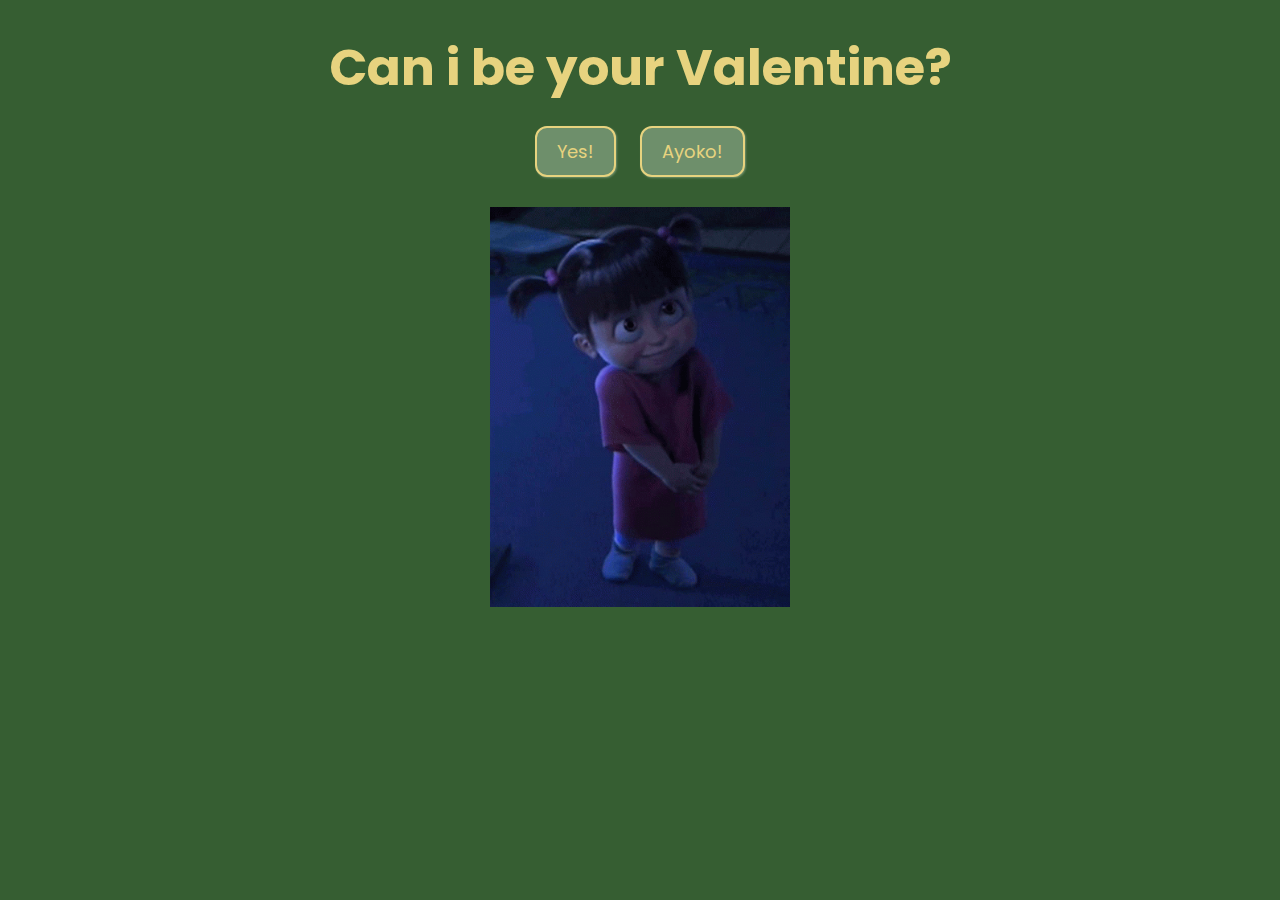
<file: index.html>
<!DOCTYPE html>
<html lang="en">
  <head>
    <meta charset="UTF-8" />
    <meta name="viewport" content="width=device-width, initial-scale=1.0" />
    <link href="https://fonts.googleapis.com/css2?family=Poppins:wght@300;400;700&display=swap" rel="stylesheet">
    <title>Be My Valentine</title>
    <link rel="stylesheet" href="css/valentine.css" />
  </head>
  <body>
    <div id="valentineQuestion"><b>Can i be your Valentine?</b></div>
    <button class="answerButton" onclick="location.href='thankyou.html'">
      Yes!
    </button>
    <button class="answerButton" id="noButton">Ayoko!</button>  
    <br />
    <img src="boo.gif" alt="boo asking question" class="responsive" />

    <script>
      document
        .getElementById("noButton")
        .addEventListener("click", function () {
          var yesButton = document.querySelector(
            'button[onclick*="thankyou.html"]'
          );
          var currentFontSize = parseInt(
            window.getComputedStyle(yesButton).fontSize
          );
          yesButton.style.fontSize = currentFontSize + 10 + "px";
        });
    </script>
  </body>
</html>
</file>
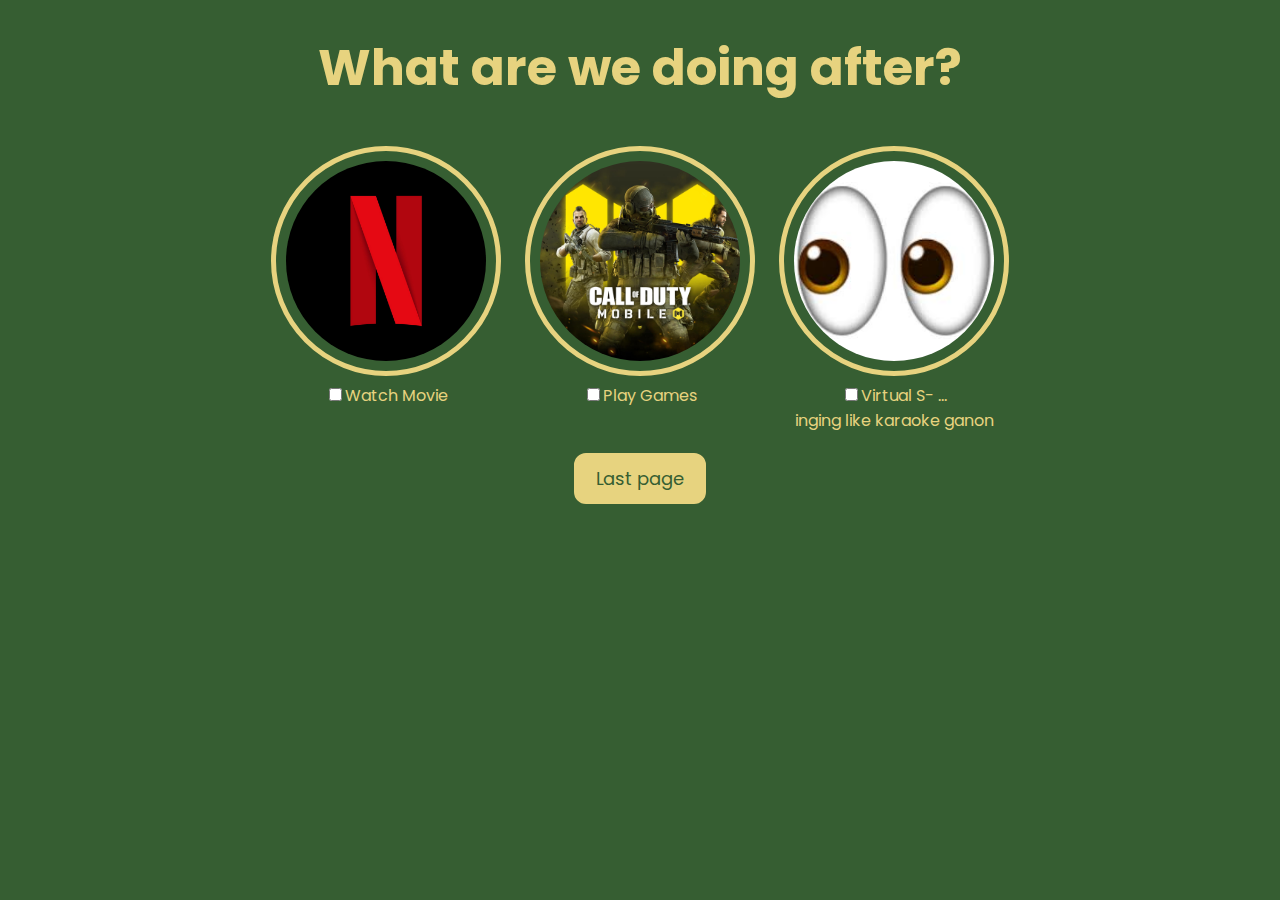
<file: activities.html>
<!DOCTYPE html>
<html lang="en">
  <head>
    <meta charset="UTF-8" />
    <meta name="viewport" content="width=device-width, initial-scale=1.0" />
    <link href="https://fonts.googleapis.com/css2?family=Poppins:wght@300;400;700&display=swap" rel="stylesheet">
    <title>Activities</title>
    <link rel="stylesheet" href="css/activities.css" />
  </head>
  <body>
    <div id="activityquestion"><b>What are we doing after?</b></div>
    <div class="activities-selection">
      <div class="activity-item">
        <img src="activities/nf.jpg" alt="Movie" />
        <label
          ><input
            type="checkbox"
            name="activities"
            value="Movie"
          />Watch Movie</label
        >
      </div>
      <div class="activity-item">
        <img src="activities/cod.jpg" alt="Games" />
        <label
          ><input
            type="checkbox"
            name="activities"
            value="Games"
          />Play Games</label
        >
      </div>
      <div class="activity-item">
        <img src="activities/eye.jfif" alt="karaoke" />
        <label
          ><input
            type="checkbox"
            name="activities"
            value="karaoke"
          />Virtual S- ... <br> inging like karaoke ganon</label
        >
      </div>
    </div>
    <button class="button" onclick="location.href='lastpage.html'">
      Last page
    </button>
  </body>
</html>
</file>
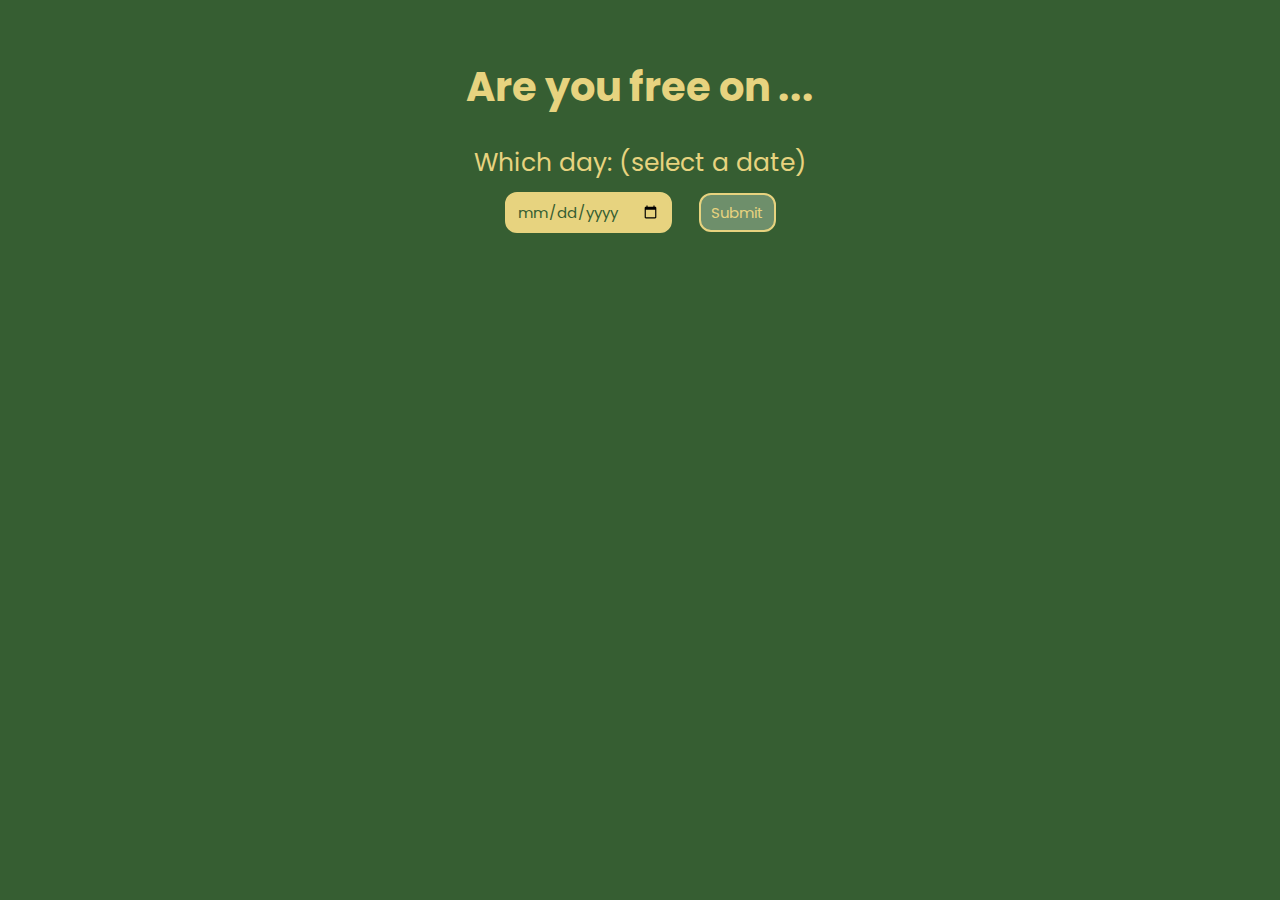
<file: date.html>
<!DOCTYPE html>
<html lang="en">
  <head>
    <meta charset="UTF-8" />
    <meta name="viewport" content="width=device-width, initial-scale=1.0" />
    <link href="https://fonts.googleapis.com/css2?family=Poppins:wght@300;400;700&display=swap" rel="stylesheet">
    <title>Date</title>
    <link rel="stylesheet" href="css/date.css" />
  </head>
  <body>
    <h1 title="choose a date">Are you free on ...</h1>
    <form class="form-group">
      <label>Which day: (select a date)</label>
      <div>
        <input type="date" />
        <button class="button" type="submit" formaction="food.html">
          Submit
        </button>
      </div>
    </form>
  </body>
</html>
</file>
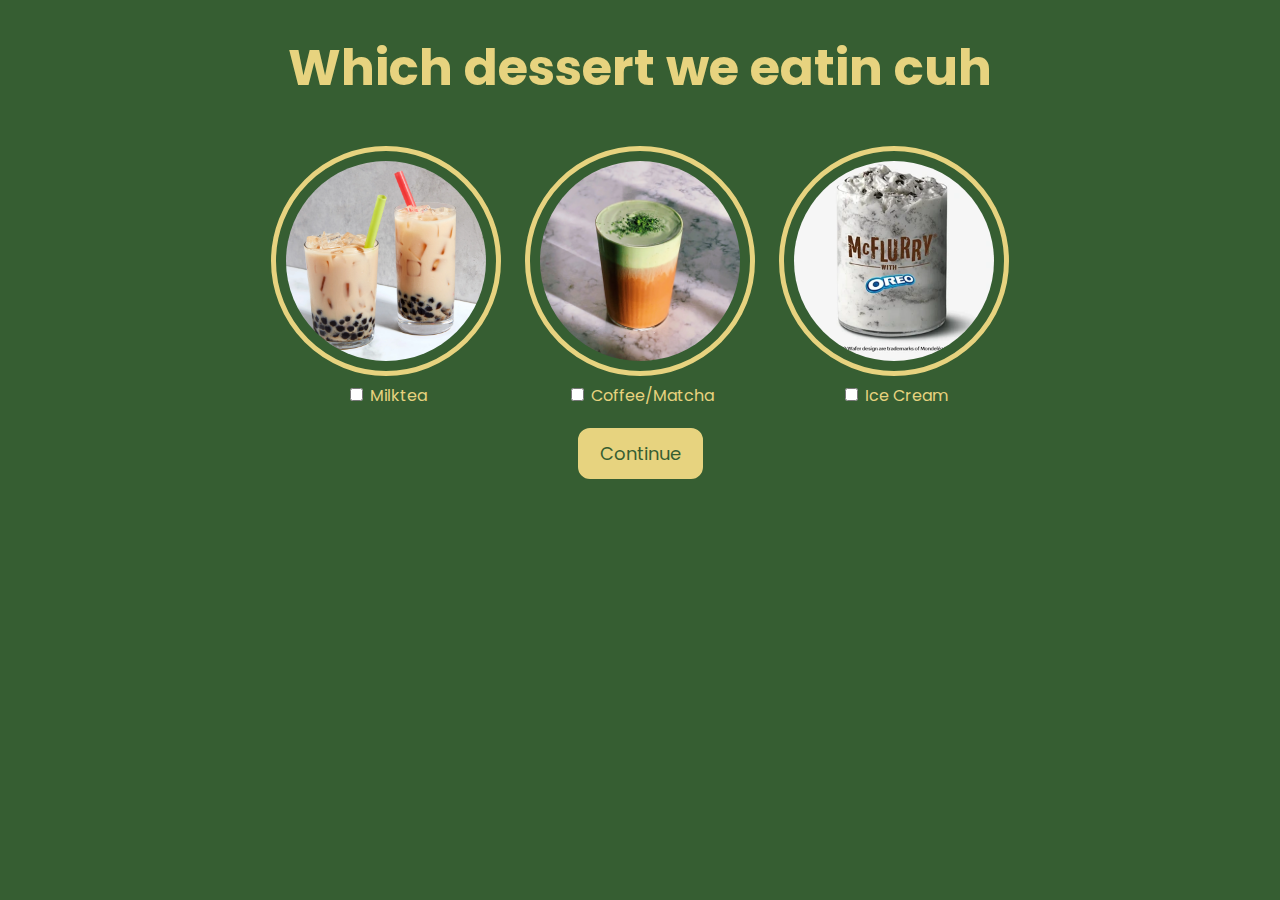
<file: dessert.html>
<!DOCTYPE html>
<html lang="en">
  <head>
    <meta charset="UTF-8" />
    <meta name="viewport" content="width=device-width, initial-scale=1.0" />
    <link href="https://fonts.googleapis.com/css2?family=Poppins:wght@300;400;700&display=swap" rel="stylesheet">
    <title>Dessert</title>
    <link rel="stylesheet" href="css/dessert.css" />
  </head>
  <body>
    <div id="dessertquestion">Which dessert we eatin cuh</div>

    <div class="dessert-selection">
      <div class="dessert-item">
        <img src="food/milktea.png" alt="Milktea" />
        <label
          ><input type="checkbox" name="dessert" value="Milktea" /> Milktea</label
        >
      </div>
      <div class="dessert-item">
        <img src="food/coffee.png" alt="Coffee" />
        <label
          ><input type="checkbox" name="dessert" value="Coffee" /> Coffee/Matcha</label
        >
      </div>
      <div class="dessert-item">
        <img src="food/mcdo.png" alt="Cream" />
        <label><input type="checkbox" name="dessert" value="Cream" /> Ice Cream</label>
      </div>
    </div>
    <button class="button" onclick="location.href='activities.html'">
      Continue
    </button>
  </body>
</html>
</file>
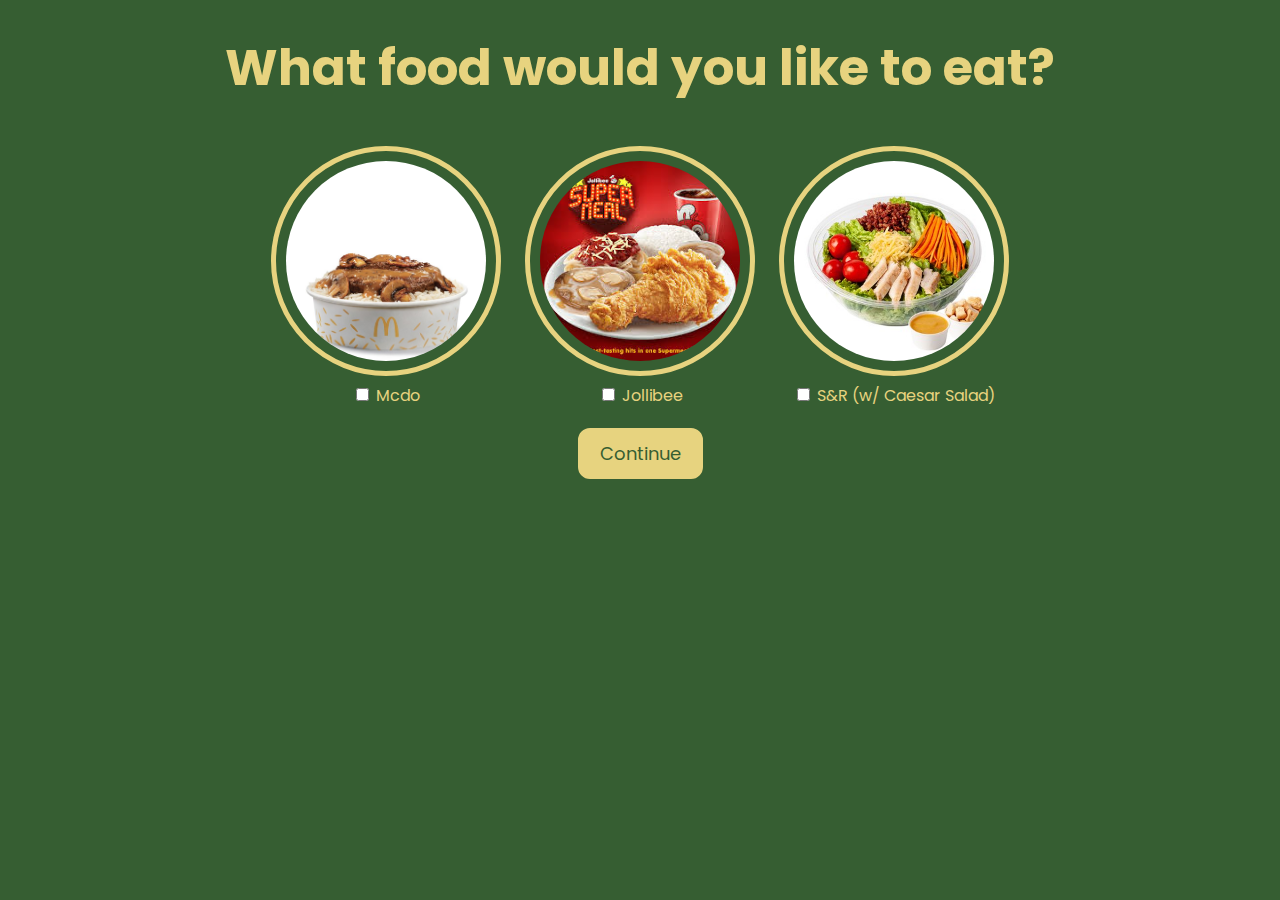
<file: food.html>
<!DOCTYPE html>
<html lang="en">
  <head>
    <meta charset="UTF-8" />
    <meta name="viewport" content="width=device-width, initial-scale=1.0" />
    <link href="https://fonts.googleapis.com/css2?family=Poppins:wght@300;400;700&display=swap" rel="stylesheet">
    <title>Food Selection</title>
    <link rel="stylesheet" href="css/food.css" />
  </head>
  <body>
    <div id="foodquestion">
      <b>What food would you like to eat?</b>
    </div>

    <div class="food-selection">
      <div class="food-item">
        <img src="food/mcdo.jfif" alt="Mcdo" />
        <label
          ><input
            type="checkbox"
            name="food"
            value="Mcdo"
          />
          Mcdo</label
        >
      </div>
      <div class="food-item">
        <img src="food/jabee.jfif" alt="jabee" />
        <label
          ><input type="checkbox" name="food" value="jabee" /> Jollibee</label>
      </div>
      <div class="food-item">
        <img src="food/snr.jpg" alt="snr" />
        <label
          ><input type="checkbox" name="food" value="snr" /> S&R (w/ Caesar Salad)</label>
      </div>
    </div>
    <button class="button" onclick="location.href='dessert.html'">
      Continue
    </button>
  </body>
</html>
</file>
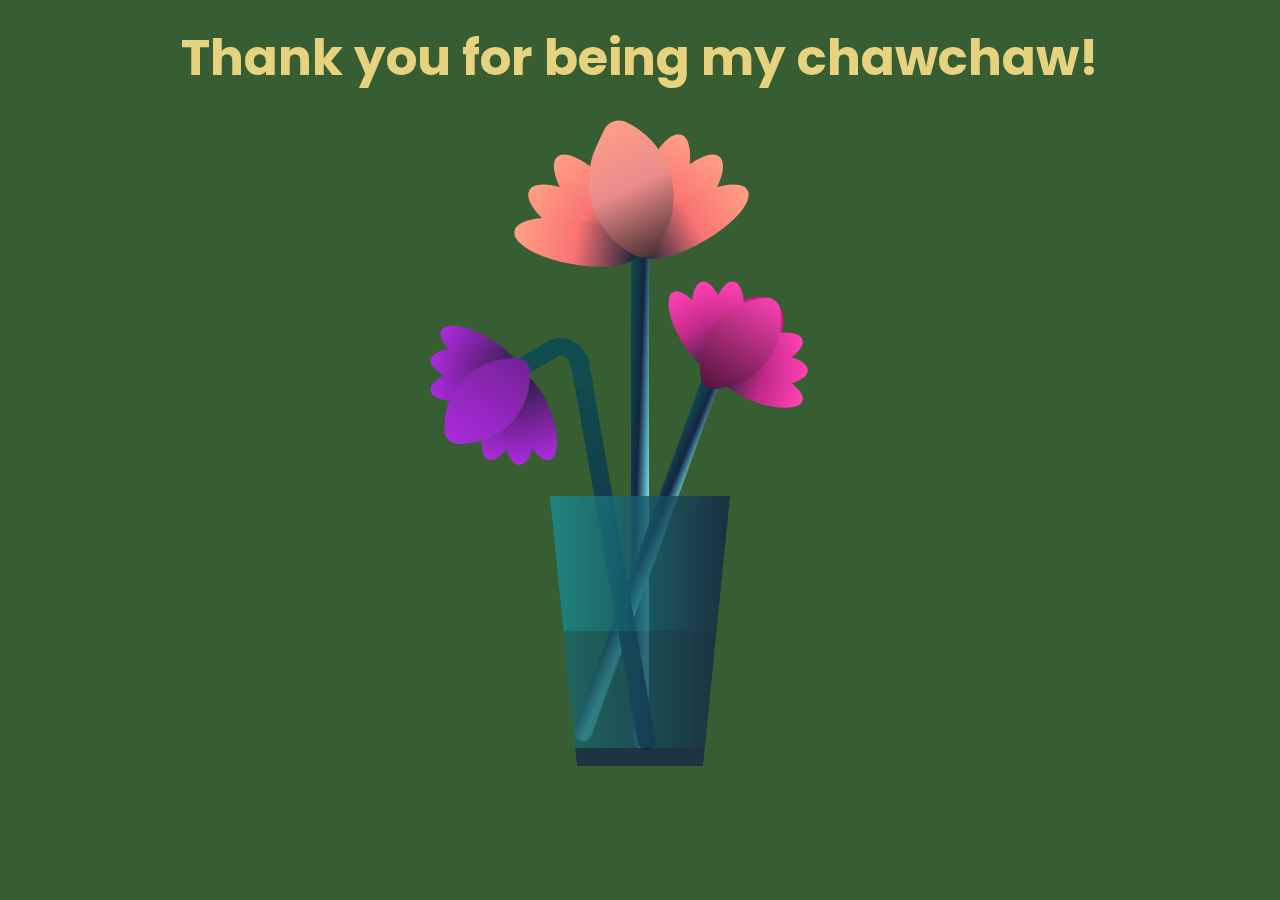
<file: lastpage.html>
<!DOCTYPE html>
<html lang="en">
  <head>
    <meta charset="UTF-8" />
    <meta name="viewport" content="width=device-width, initial-scale=1.0" />
    <link href="https://fonts.googleapis.com/css2?family=Poppins:wght@300;400;700&display=swap" rel="stylesheet">
    <title>I love you</title>
    <link rel="stylesheet" href="css/flower.css" />
  </head>
  <body>
    <div id="thankyou"><b>Thank you for being my chawchaw!</b></div>
    <div class="flower">
      <div class="f-wrapper">
        <div class="flower__line"></div>
        <div class="f">
          <div class="flower__leaf flower__leaf--1"></div>
          <div class="flower__leaf flower__leaf--2"></div>
          <div class="flower__leaf flower__leaf--3"></div>
          <div class="flower__leaf flower__leaf--4"></div>
          <div class="flower__leaf flower__leaf--5"></div>
          <div class="flower__leaf flower__leaf--6"></div>
          <div class="flower__leaf flower__leaf--7"></div>
          <div
            class="flower__leaf flower__leaf--8 flower__fall-down--yellow"
          ></div>
        </div>
      </div>

      <div class="f-wrapper f-wrapper--2">
        <div class="flower__line"></div>
        <div class="f">
          <div class="flower__leaf flower__leaf--1"></div>
          <div class="flower__leaf flower__leaf--2"></div>
          <div class="flower__leaf flower__leaf--3"></div>
          <div class="flower__leaf flower__leaf--4"></div>
          <div class="flower__leaf flower__leaf--5"></div>
          <div class="flower__leaf flower__leaf--6"></div>
          <div class="flower__leaf flower__leaf--7"></div>
          <div
            class="flower__leaf flower__leaf--8 flower__fall-down--pink"
          ></div>
        </div>
      </div>

      <div class="f-wrapper f-wrapper--3">
        <div class="flower__line"></div>
        <div class="f">
          <div class="flower__leaf flower__leaf--1"></div>
          <div class="flower__leaf flower__leaf--2"></div>
          <div class="flower__leaf flower__leaf--3"></div>
          <div class="flower__leaf flower__leaf--4"></div>
          <div class="flower__leaf flower__leaf--5"></div>
          <div class="flower__leaf flower__leaf--6"></div>
          <div class="flower__leaf flower__leaf--7"></div>
          <div
            class="flower__leaf flower__leaf--8 flower__fall-down--purple"
          ></div>
        </div>
      </div>
      <div class="flower__glass"></div>
    </div>
  </body>
</html>
</file>
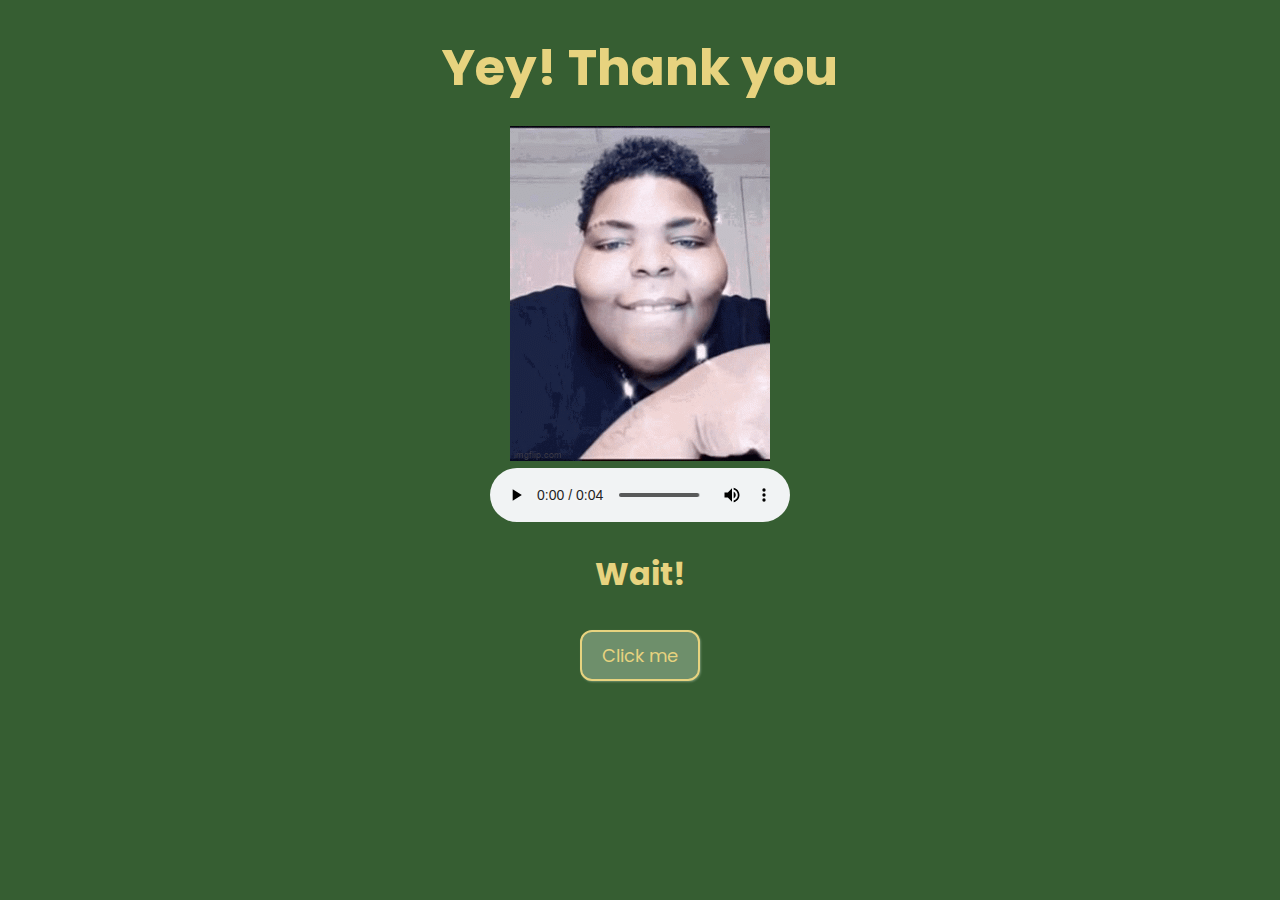
<file: thankyou.html>
<!DOCTYPE html>
<html lang="en">
  <head>
    <meta charset="UTF-8" />
    <meta name="viewport" content="width=device-width, initial-scale=1.0" />
    <link href="https://fonts.googleapis.com/css2?family=Poppins:wght@300;400;700&display=swap" rel="stylesheet">
    <title>Thank you</title>
    <link rel="stylesheet" href="css/lastpage.css" />
  </head>
  <body>
    <div id="thankyou"><b>Yey! Thank you</b></div>

    <img id="rizz" src="rizz.gif" alt="rizzler god" class="responsive" />
    <br />
    <audio controls autoplay loop>
      <source src="congratulations.mp3" type="audio/mpeg" />
      Your browser does not support the audio element.
    </audio>
    <h1>Wait!</h1>
    <button class="button" onclick="location.href='date.html'">
      Click me
    </button>
  </body>
</html>
</file>
<file: css/valentine.css>
body {
  text-align: center;
  margin-top: 30px;
  font-family: "Poppins", sans-serif;
  background-color: #365e32;
  color: #e7d37f;
}

img {
  height: 400px;
  width: auto;
  padding: 10px;
}

#valentineQuestion {
  font-size: 50px;
  margin-bottom: 10px;
}
.answerButton {
  padding: 10px 20px;
  font-size: 18px;
  cursor: pointer;
  margin: 10px;
  font-family: "Poppins", sans-serif;
  margin-bottom: 20px;
  background-color: #6e8f6b;
  color: #e7d37f;
  border-radius: 12px;
  border: 2px solid #e7d37f;
  box-shadow: 1px 1px 2px #6e8f6b;
  transition: 0.3s;
}

.answerButton:hover {
  background-color: #e7d37f;
  color: #ffe3e1;
  border: 2px solid #6e8f6b;
  box-shadow: 1px 1px 2px #6e8f6b;
}
</file>
<file: css/activities.css>
body {
  text-align: center;
  margin-top: 30px;
  font-family: "Poppins", sans-serif;
  background-color: #365e32;
  color: #e7d37f;
}
#activityquestion {
  font-size: 50px;
  margin-bottom: 30px;
}
.activity-item {
  display: inline-block;
  margin: 10px;
  vertical-align: top;
  color: #e7d37f;
}
.activity-item img {
  height: 200px;
  width: 200px;
  border-radius: 50%;
  border: 5px solid #e7d37f;
  object-fit: cover;
  padding: 10px;
}
.activity-item label {
  display: block;
}
.button {
  padding: 10px 20px;
  font-size: 18px;
  cursor: pointer;
  margin: 10px;
  font-family: "Poppins", sans-serif;
  margin-bottom: 20px;
  background-color: #e7d37f;
  color: #365e32;
  border-radius: 12px;
  border: 2px solid #e7d37f;
}
</file>
<file: css/date.css>
body {
  text-align: center;
  margin-top: 30px;
  font-family: "Poppins", sans-serif;
  background-color: #365e32;
  color: #e7d37f;
  display: flex;
  flex-direction: column;
}
h1 {
  font-size: 40px;
}

form .header {
  width: 100%;
  display: flex;
  font-size: 20px;
  margin-bottom: 20px;
  color: #6e8f6b;
}

.form-group {
  display: flex;
  flex-direction: column;
  justify-content: center;
  font-size: 25px;
}

.button {
  padding: 6px 10px;
  font-size: 15px;
  cursor: pointer;
  margin: 10px;
  font-family: "Poppins", sans-serif;
  margin-bottom: 10px;
  background-color: #6e8f6b;
  color: #e7d37f;
  border-radius: 12px;
  border: 2px solid #e7d37f;
  transition: 0.3s;
}

.button:hover {
  background-color: #e7d37f;
  color: #365e32;
  border: 2px solid #365e32;
}

input[type="date"] {
  padding: 6px 10px;
  font-size: 15px;
  cursor: pointer;
  margin: 10px;
  font-family: "Poppins", sans-serif;
  margin-bottom: 10px;
  background-color: #e7d37f;
  color: #365e32;
  border-radius: 12px;
  border: 2px solid #e7d37f;
}
</file>
<file: css/dessert.css>
body {
  text-align: center;
  margin-top: 30px;
  font-family: "Poppins", sans-serif;
  background-color: #365e32;
  color: #e7d37f;
}

#dessertquestion {
  font-size: 50px;
  margin-bottom: 30px;
  font-weight: bold;
}
.dessert-item {
  display: inline-table;
  margin: 10px;
  vertical-align: top;
  color: #e7d37f;
}
.dessert-item img {
  height: 200px;
  width: 200px;
  border-radius: 50%;
  border: 5px solid #e7d37f;
  object-fit: cover;
  padding: 10px;
}
.dessert-item label {
  display: block;
}
.button {
  padding: 10px 20px;
  font-size: 18px;
  cursor: pointer;
  margin: 10px;
  font-family: "Poppins", sans-serif;
  margin-bottom: 20px;
  background-color: #e7d37f;
  color: #365e32;
  border-radius: 12px;
  border: 2px solid #e7d37f;
}
</file>
<file: css/food.css>
body {
  text-align: center;
  margin-top: 30px;
  font-family: "Poppins", sans-serif;
  background-color: #365e32;
  color: #e7d37f;
}

#foodquestion {
  font-size: 50px;
  margin-bottom: 30px;
}

.food-item {
  display: inline-block;
  margin: 10px;
  vertical-align: top;
  color: #e7d37f;
}
.food-item img {
  height: 200px;
  width: 200px;
  border-radius: 50%;
  border: 5px solid #e7d37f;
  object-fit: cover;
  padding: 10px;
}
.food-item label {
  display: block;
}
.button {
  padding: 10px 20px;
  font-size: 18px;
  cursor: pointer;
  margin: 10px;
  font-family: "Poppins", sans-serif;
  margin-bottom: 20px;
  background-color: #e7d37f;
  color: #365e32;
  border-radius: 12px;
  border: 2px solid #e7d37f;
}
</file>
<file: css/flower.css>
*,
*::after,
*::before{
    padding: 0;
    margin: 0;
    box-sizing: border-box;
}

:root{
    --color-bg: linear-gradient(to top,#010329,#000005);
    --color-glass:linear-gradient(to left,#142544,#1a9092);
    --color-water:linear-gradient(to left,#142544,#1b6d6e);
}

body{
    background-color: #365e32;
    min-height: 100vh;
    display: flex;
    flex-direction: column;
    align-items: center;
    justify-content: flex-start;
    overflow: hidden;
	color: #e7d37f;
    font-family: "Poppins", sans-serif;
}

#thankyou {
    width: 100%;
    text-align: center;
    margin-top: 20px;
    z-index: 1000;
    position: relative;
	margin-bottom: 400px;
	font-size: 50px;
}

.flower{
    position: relative;
}

.flower__glass{
    width:20vmin;
    height: 30vmin;
    background-image: var(--color-glass);
    clip-path: polygon(0 0, 100% 0, 85% 100%, 15% 100%);
    opacity: .8;
    position: relative;
}

.flower__glass::after{
    content: '';
    position: absolute;
    bottom: 0;
    left: 0;
    background-color: #182843;
    width: 100%;
    height: 2vmin;
}

.flower__glass::before{
    content: '';
    position: absolute;
    bottom: 0;
    left: 0;
    background-image: var(--color-water);
    width: 100%;
    height: 15vmin;
}

.f-wrapper{
    position: absolute;
    left: 45%;
    bottom: 2vmin;
}

.f-wrapper--2{
    left: 50%;
    bottom: 5%;
    transform-origin: 10% left;
    transform: rotate(20deg);
}

.f-wrapper--3{
    left: 30%;
    bottom: 5%;
    transform-origin: 10% left;
    transform: rotate(-10deg);
}

.f-wrapper--3 .flower__line{
    height: 45vmin;
    position: relative;
}

.f-wrapper--3 .flower__line::after{
    content: '';
    position: absolute;
    left:0;
    top: 0;
    width: 6vmin;
    height: 6vmin;
    transform: translate(-69%,-30%) rotate(-5deg);
    border-radius:10vmin 10vmin 0 0;
    border: 2vmin solid  #104d4e;
    border-bottom: transparent;
    border-left: transparent;
}

.f-wrapper--3 .flower__line::before{
    content: '';
    position: absolute;
    left:-40%;
    top: -1%;
    width: 6vmin;
    height: 2vmin;
    transform-origin: right;
    transform: translate(-100%,-80%) rotate(-20deg);
    background-color: #104d4e;
    border-radius: 2vmin;
}

.f-wrapper--3 .flower__line{
    background-image: linear-gradient(to top,#142544,#104d4e);
}


.f-wrapper--2 .flower__line{
    height: 45vmin;
}

.f-wrapper--2 .f{
    transform: translateX(-50%) rotate(20deg);
}

.f-wrapper--3 .f{
    transform: translate(-350%,-50%) rotate(-120deg);
}

.f-wrapper--2 .flower__leaf:not(:first-child){
    width: 3.8vmin;
    height: 10vmin;
    background-image: linear-gradient(to bottom, #ff43b6 ,#c22887, #1a233a 99%);
}

.f-wrapper--3 .flower__leaf:not(:first-child){
    width: 3.8vmin;
    height: 10vmin;
    background-image: linear-gradient(to bottom, #ad2be0 ,#712291, #1a233a 99%);
}

.f-wrapper--3 .flower__leaf--1{
    width: 8vmin;
    height: 10vmin;
    bottom: 2vmin;
    background-color: #ad2be0;
}

.f-wrapper--2 .flower__leaf--1{
    width: 8vmin;
    height: 10vmin;
    bottom: 2vmin;
    background-color: #de118b;
}

.f-wrapper--2 .f .flower__leaf--8{
    width: 10vmin;
    height: 9vmin;
    bottom: 3vmin;
    left: -30%;
    transform: rotate(-50deg);
    background-image: linear-gradient(to left bottom, #ff43b6 ,#4d1337);;
}

.f-wrapper--3 .f .flower__leaf--8{
    width: 10vmin;
    height: 9vmin;
    left: -10% !important;
    background-image: linear-gradient(to left bottom, #ad2be0 ,#712291);;
}

.flower__line{
    width: 2vmin;
    height: 56vmin;
    background-image: linear-gradient(to left top,#82fdff 20%,#142544,#104d4e);
    border-radius: 4vmin;
}

.f{
    position: absolute;
    top: 1vmin;
    left: 50%;
    transform: translateX(-50%) rotate(-10deg);
    width: 2vmin;
    height: 2vmin;
}


.flower__leaf{
    position: absolute;
    left: 50%;
    bottom: 2vmin;
    transform: translateX(-50%);
    width: 5vmin;
    height: 14vmin;
    background-image: linear-gradient(to bottom, #ffa085 ,#fa7373, #1a233a 99%);

    clip-path: ellipse(50% 50% at 50% 50%);
    transform-origin: center bottom;
    animation: open-flower 2s 1s backwards;
}

.flower__leaf--1{
    width: 10vmin;
    height: 12vmin;
    bottom: 3vmin;
    border-radius: 50% 50% 50% 50% / 80% 80% 20% 20%;
    background-color: #e24f5f;
    background-image: none;
    animation: open-flowe--middle  1.4s 1s backwards;
}

.flower__leaf--2{
    transform: translateX(-50%) rotate(-30deg);
}
.flower__leaf--3{
    transform: translateX(-50%) rotate(-50deg);
}
.flower__leaf--4{
    transform: translateX(-50%) rotate(-70deg);
}

.flower__leaf--5{
    transform: translateX(-50%) rotate(30deg);
}

.flower__leaf--6{
    transform: translateX(-50%) rotate(50deg);
}

.flower__leaf--7{
    transform: translateX(-50%) rotate(70deg);
}

.flower__leaf--8{
    width: 13vmin;
    height: 11vmin;
    bottom: 6vmin;
    left: -30%;
    border-radius: none;
    clip-path: none;
    border-radius: 10vmin 2vmin 10vmin 2vmin;
    transform: rotate(-55deg);
    background-image: linear-gradient(to left bottom, #ffa085 ,#eb8b8b,#492f2f 98%);
}

.flower__fall-down--yellow{
    animation: flower-fall-down-yellow  8s 1.2s linear forwards;
}

.flower__fall-down--pink{
    animation: flower-fall-down-pink  5s 1.2s linear forwards;
}

.flower__fall-down--purple{
    bottom: 4vmin;
    animation:flower-fall-down-purple  6s 1.2s linear forwards, flower-falling 6s 7.2s linear infinite;
}


@keyframes open-flower{
        0%{
            transform:  translateX(-50%) rotate(0);
        }
}

@keyframes open-flowe--middle {
    0%{
        opacity: 0;
        transform: translateX(-50%) scale(0);
    }
}

@keyframes flower-fall-down-pink {

    0%{
        transform: rotate(-55deg);
    }

    50%{
        transform: rotateX(-100deg);
    }

    100%{
        transform:translate(2vmin,28vmin);
    }

}

@keyframes flower-fall-down-yellow {

    0%{
        transform: rotate(-55deg);
    }

    50%{
        bottom: 3vmin;
        transform: rotateX(-100deg);
    }

    100%{
        transform:translate(2vmin,70vmin) rotate(150deg);
    }

}

@keyframes flower-fall-down-purple {

    0%{
        transform: rotate(-50deg);
    }

    25%{
        bottom: 1vmin ;
        transform: rotateX(-100deg);
        perspective: 0px;
    }

    50%{
        perspective: 0px;
        transform:translate(-30vmin,2vmin) rotate(90deg);
    }

    75%{
        perspective: 0px;
        transform:translate(-34vmin,-2vmin);
    }

    100%{
        transform-origin: center;
        transform:translate(-34vmin,-2vmin) rotateY(-80deg) rotateX(35deg);
    }

}

@keyframes flower-falling {
    0%,100%{
        transform-origin: center;
        transform:translate(-34vmin,-2vmin) rotateY(-80deg) rotateX(35deg);
    }

    25%{
        transform-origin: center;
        transform:translate(-34.4vmin,-2vmin) rotateY(-84deg) rotateX(35deg);
    }

    50%{
        transform-origin: center;
        transform:translate(-32vmin,-4.2vmin) rotateY(-80deg) rotateX(35deg);
    }

    75%{
        transform-origin: center;
        transform:translate(-36vmin,1.1vmin) rotateY(-80deg) rotateX(35deg);
    }
}
</file>
<file: css/lastpage.css>
body {
  text-align: center;
  margin-top: 30px;
  font-family: "Poppins", sans-serif;
  background-color: #365e32;
  color: #e7d37f;
}

#thankyou {
  font-size: 50px;
  margin-bottom: 20px;
}
.rizz {
  margin-bottom: 10 px;
}
.button {
  padding: 10px 20px;
  font-size: 18px;
  cursor: pointer;
  margin: 10px;
  font-family: "Poppins", sans-serif;
  margin-bottom: 20px;
  background-color: #6e8f6b;
  color: #e7d37f;
  border-radius: 12px;
  border: 2px solid #e7d37f;
  box-shadow: 1px 1px 2px #6e8f6b;
  transition: 0.3s;
}

.button:hover {
  background-color: #e7d37f;
  color: #ffe3e1;
  border: 2px solid #6e8f6b;
  box-shadow: 1px 1px 2px #6e8f6b;
}
</file>
